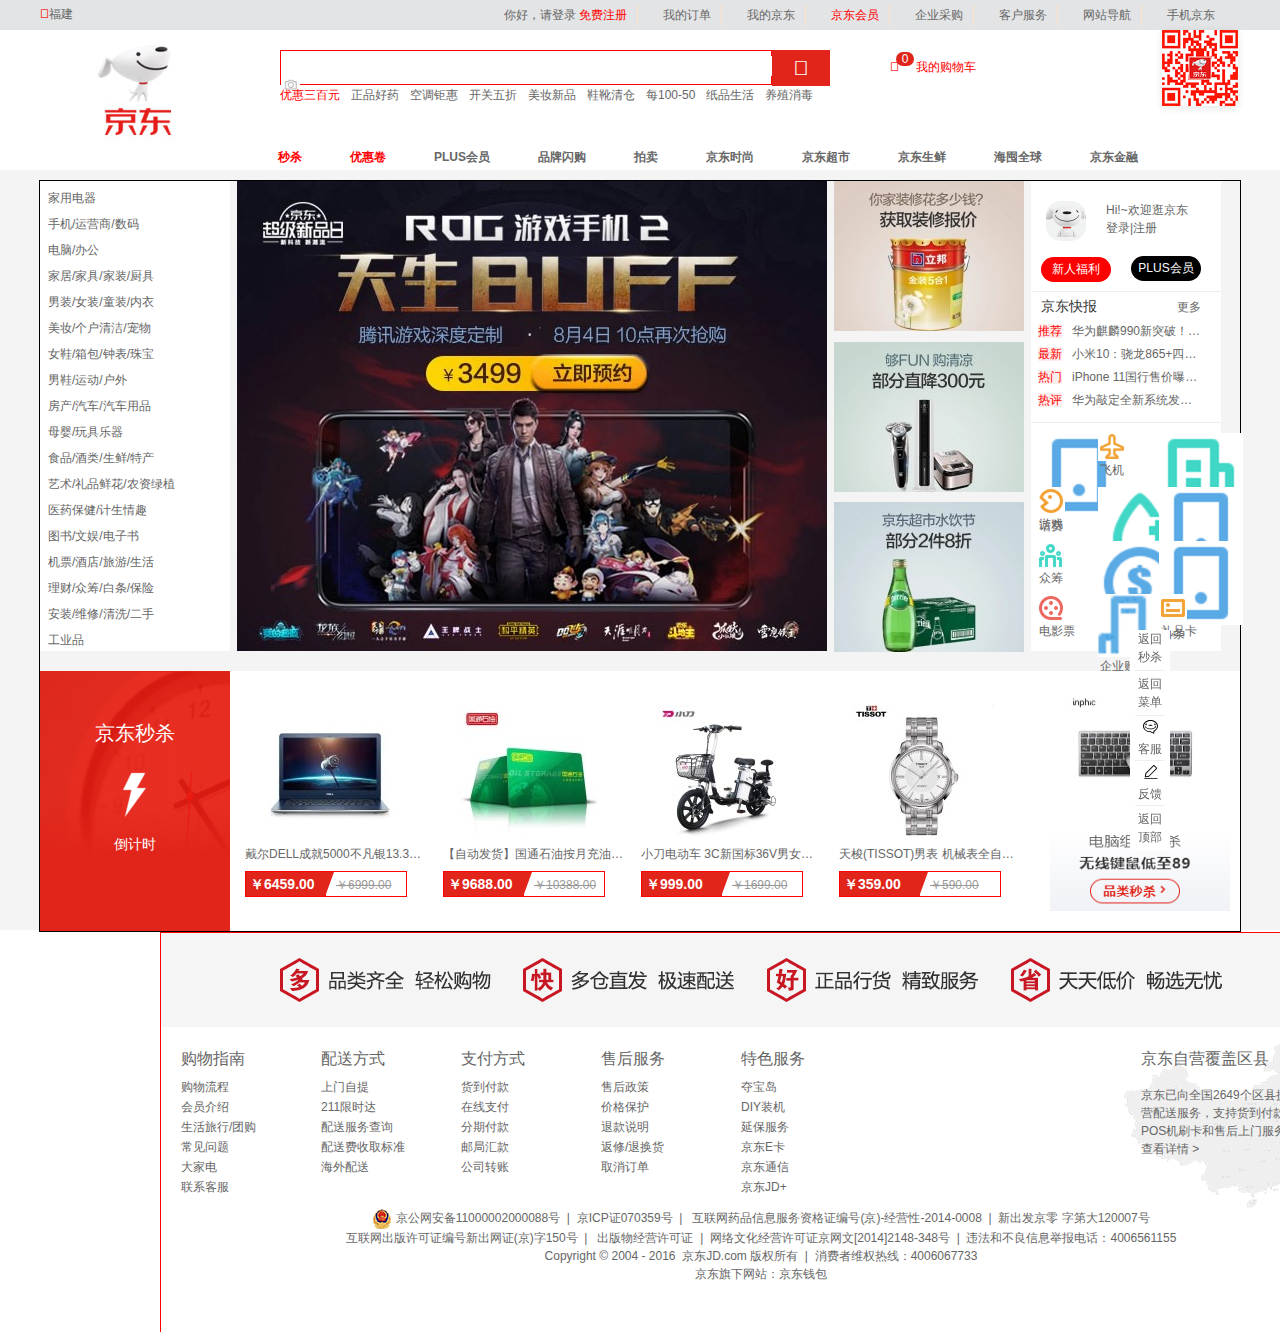
<file: src/main/resources/static/index.html>
<!DOCTYPE html>
<html lang="en">
<head>
    <meta charset="UTF-8">
    <title>京东商城</title>
    <script src="js/jquery-3.4.1.js"></script>
    <link rel="stylesheet" href="css/base.css">
    <link rel="stylesheet" href="css/head.css">
    <link rel="stylesheet" href="css/index.css">
    <script>
        $(function () {
            $(document).scroll(function () {
                var scroH = $(this).scrollTop();
                if(scroH>=300){
                    $("#float_top").fadeIn(500);
                }else{
                    $("#float_top").fadeOut(500);
                }
            });
            $(".body2_zhong_image img").hover(function () {
                $(this).css("opacity","0.8");
            },function () {
                $(this).css("opacity","1");
            });
        });
        // 轮播图
        // $(function () {
        //     var timer = null;
        //     var index = 0;
        //     $("#rightTurn").click(function () {
        //         next();
        //     });
        //     $("#leftTurn").click(function () {
        //         pre();
        //     });
        //     auto();
        //     $(".big").mouseover(function(){ //鼠标移入 定时器取消
        //         clearInterval(timer);
        //     });
        //     $(".big").mouseleave(function() { //鼠标离开 定时器开启
        //         auto();
        //     });
        //     //鼠标碰触圆点图标实现图片左右轮播
        //     $("#click li").mouseover(function(){
        //         index = $(this).index();
        //         $(".big img").animate({bottom:+index*470},0);
        //         iconHover(index);
        //     });
        //     // 自定义函数
        //     function auto() {
        //         timer = setInterval(function(){
        //             next();
        //             iconHover(index);
        //         },3000);//设置自动播放的定时器
        //     }
        //     function next(){
        //         index++;
        //         if(index>=$(".big img").length){
        //             index = 0;
        //             $(".big img").animate({bottom:0},0);
        //         }
        //         $(".big img").animate({bottom:+(index)*470},0);
        //         iconHover(index);
        //     }//下一张
        //     function pre(){
        //         index--;
        //         if(index<0){
        //             index = $(".big img").length-1;
        //             $(".big img").animate({bottom:+(index+1)*470},0);
        //         }
        //         $(".big img").animate({bottom:+(index)*470},0);
        //         iconHover(index);
        //     }//上一张
        //     //实现被选图片对应圆点图标索引更新
        //     function iconHover(index){
        //         $("#click li").eq(index).addClass("tabLi").siblings().removeClass("tabLi");
        //         //找到该元素，为其增加class属性，然后使用siblings找到该元素的同胞，去除class属性
        //     }
        // })
        $(function () {
            setTimeout(changeImg,1000);
        });
        var i=-1;
        var imgs = new Array("lunbo1.jpg","lunbo2.jpg","lunbo3.jpg","lunbo4.jpg","lunbo5.jpg");
        function changeImg() {
            i++;
            if(i==imgs.length){
                i=0;
            }
            $(".big img").attr("src","images/"+imgs[i]);
            setTimeout(changeImg,1000);
        }
    </script>
</head>
<body>
    <!--头部-->
    <div id="head">
        <div id="head_top1">
        <div id="head_top">
            <span><i class="iconfont red"></i>福建</span>
            <div id="head_top_right">
                <ul>
                    <li class="head_top_right"><a>手机京东</a></li>
                    <li class="head_top_right xian"><a>网站导航&nbsp;&nbsp;&nbsp;</a></li>
                    <li class="head_top_right xian"><a>客户服务&nbsp;&nbsp;&nbsp;</a></li>
                    <li class="head_top_right xian"><a>企业采购&nbsp;&nbsp;&nbsp;</a></li>
                    <li class="head_top_right xian"><a class="red_font">京东会员&nbsp;&nbsp;&nbsp;</a></li>
                    <li class="head_top_right xian"><a>我的京东&nbsp;&nbsp;&nbsp;</a></li>
                    <li class="head_top_right xian"><a>我的订单&nbsp;&nbsp;&nbsp;</a></li>
                    <li class="head_top_right xian"><a>你好，请登录</a> <a class="red_font">免费注册&nbsp;&nbsp;&nbsp;</a></li>
                </ul>
            </div>
        </div>
        </div>
        <div id="head_bottom">
            <div id="head_bottom_left"></div>
            <div id="head_bottom_right">
                <div id="search">
                    <div id="search1">
                        <div id="search1_1">
                            <input type="text" size="70px" id="key">
                            <img src="images/zhaoxiangji.png">
                        </div>
                        <a href="search.html"><button clstag="h|keycount|head|search_a" class="button" aria-label="搜索">
                            <i class="iconfont"></i>
                        </button></a>
                        <div id="search1_2">
                            <ul>
                                <li style="color: red">优惠三百元</li>
                                <li><a>正品好药</a></li>
                                <li><a>空调钜惠</a></li>
                                <li><a>开关五折</a></li>
                                <li><a>美妆新品</a></li>
                                <li><a>鞋靴清仓</a></li>
                                <li><a>每100-50</a></li>
                                <li><a>纸品生活</a></li>
                                <li><a>养殖消毒</a></li>
                            </ul>
                        </div>
                    </div>
                    <div id="search2">
                        <div id="search2_1">
                            <i class="iconfont red"></i>
                            <i class="ci-count">0</i>
                        </div>
                        <div id="search2_2">
                            我的购物车
                        </div>
                    </div>
                    <div id="search3"></div>
                </div>
                <div id="menu">
                    <ul>
                        <li style="color: red">秒杀</li>
                        <li style="color: red">优惠卷</li>
                        <li><a>PLUS会员</a></li>
                        <li><a>品牌闪购</a></li>
                        <li><a>拍卖</a></li>
                        <li><a>京东时尚</a></li>
                        <li><a>京东超市</a></li>
                        <li><a>京东生鲜</a></li>
                        <li><a>海囤全球</a></li>
                        <li><a>京东金融</a></li>
                    </ul>
                </div>
            </div>
        </div>
    </div>
    <!--主题-->
    <div id="body_kong">
        <div id="body_border">
            <div id="body1">
                <div class="body1">
                    <ul>
                        <li><a>家用电器</a></li>
                        <li><a>手机</a>/<a>运营商</a>/<a>数码</a></li>
                        <li><a>电脑</a>/<a>办公</a></li>
                        <li><a>家居</a>/<a>家具</a>/<a>家装</a>/<a>厨具</a></li>
                        <li><a>男装</a>/<a>女装</a>/<a>童装</a>/<a>内衣</a></li>
                        <li><a>美妆</a>/<a>个户清洁</a>/<a>宠物</a></li>
                        <li><a>女鞋</a>/<a>箱包</a>/<a>钟表</a>/<a>珠宝</a></li>
                        <li><a>男鞋</a>/<a>运动</a>/<a>户外</a></li>
                        <li><a>房产</a>/<a>汽车</a>/<a>汽车用品</a></li>
                        <li><a>母婴</a>/<a>玩具乐器</a></li>
                        <li><a>食品</a>/<a>酒类</a>/<a>生鲜</a>/<a>特产</a></li>
                        <li><a>艺术</a>/<a>礼品鲜花</a>/<a>农资绿植</a></li>
                        <li><a>医药保健</a>/<a>计生情趣</a></li>
                        <li><a>图书</a>/<a>文娱</a>/<a>电子书</a></li>
                        <li><a>机票</a>/<a>酒店</a>/<a>旅游</a>/<a>生活</a></li>
                        <li><a>理财</a>/<a>众筹</a>/<a>白条</a>/<a>保险</a></li>
                        <li><a>安装</a>/<a>维修</a>/<a>清洗</a>/<a>二手</a></li>
                        <li><a>工业品</a></li>
                    </ul>
                </div>
                <div class="body1 big">
                    <img src="images/lunbo1.jpg" width="590">
                    <!--<img src="images/lunbo2.jpg" width="590">-->
                    <!--<img src="images/lunbo3.jpg" width="590">-->
                    <!--<img src="images/lunbo4.jpg" width="590">-->
                    <!--<img src="images/lunbo5.jpg" width="590">-->
                </div>
                <!--<div id="click">-->
                    <!--<ul>-->
                        <!--<li class="tabLi"></li>-->
                        <!--<li></li>-->
                        <!--<li></li>-->
                        <!--<li></li>-->
                        <!--<li></li>-->
                    <!--</ul>-->
                <!--</div>-->
                <!--<div id="turn">-->
                    <!--<img src="images/left.png" id="leftTurn">-->
                    <!--<img src="images/right.png" id="rightTurn">-->
                <!--</div>-->
                <div class="body1 xiao">
                    <div class="body1_image">
                        <img src="images/xiaoimage1.jpg" >
                    </div>
                    <div class="body1_image">
                        <img src="images/xiaoimage2.jpg" >
                    </div>
                    <div class="body1_image">
                        <img src="images/xiaoimage3.jpg" >
                    </div>
                </div>
                <div class="body1">
                    <div id="body1_shang">
                        <div id="body1_shangimgae"></div>
                        <div style="margin-top: 20px;">
                            <p><a>Hi!~欢迎逛京东</a></p>
                            <p><a>登录</a>|<a>注册</a></p>
                        </div>
                        <a><div id="body1_shang1">新人福利</div></a>
                        <a><div id="body1_shang2">PLUS会员</div></a>
                    </div>
                    <div id="body1_zhong">
                        <div id="body1_zhong1">
                            <div id="body1_zhong1_kuaibao">京东快报</div>
                            <div id="body1_zhong1_more"><a>更多</a></div>
                        </div>
                        <div id="body1_zhong2">
                            <!--<ul>-->
                                <!--<li><a><span>推荐</span> 华为麒麟990新突破！全新芯片架构横空出世</a></li>-->
                                <!--<li><a><span>最新</span> 小米10：骁龙865+四摄+升降屏+100W快充，价香</a></li>-->
                                <!--<li><a><span>热门</span> iPhone 11国行售价曝光，XR2也相应而出</a></li>-->
                                <!--<li><a><span>热评</span> 华为敲定全新系统发布时间：8月9日见！</a></li>-->
                            <!--</ul>-->
                            <p><a><span>推荐</span> &nbsp;&nbsp;华为麒麟990新突破！全新芯片架构横空出世</a></p>
                            <p><a><span>最新</span> &nbsp;&nbsp;小米10：骁龙865+四摄+升降屏+100W快充，价香</a></p>
                            <p><a><span>热门</span> &nbsp;&nbsp;iPhone 11国行售价曝光，XR2也相应而出</a></p>
                            <p><a><span>热评</span> &nbsp;&nbsp;华为敲定全新系统发布时间：8月9日见！</a></p>
                        </div>
                    </div>
                    <div id="body1_xia">
                        <div class="body1_xia">
                            <div class="body1_xia_move1">
                                <img src="images/huafei.png">
                                <!--<div id="body1_xia_move1img"></div>-->
                            </div>
                            <div class="body1_xia_move2">话费</div>
                        </div>
                        <div class="body1_xia">
                            <div class="body1_xia_move1">
                                <img src="images/feiji.png">
                            </div>
                            <div class="body1_xia_move2">飞机</div>
                        </div>
                        <div class="body1_xia">
                            <div class="body1_xia_move1">
                                <img src="images/jiudian.png">
                            </div>
                            <div class="body1_xia_move2">酒店</div>
                        </div>
                        <div class="body1_xia">
                            <div class="body1_xia_move1">
                                <img src="images/youxi.png">
                            </div>
                            <div class="body1_xia_move2">游戏</div>
                        </div>
                        <div class="body1_xia">
                            <div class="body1_xia_move1">
                                <img src="images/jiayouka.png">
                            </div>
                            <div class="body1_xia_move2">加油卡</div>
                        </div>
                        <div class="body1_xia">
                            <div class="body1_xia_move1">
                                <img src="images/huafei.png">
                            </div>
                            <div class="body1_xia_move2">火车票</div>
                        </div>
                        <div class="body1_xia">
                            <div class="body1_xia_move1">
                                <img src="images/zhongchou.png">
                            </div>
                            <div class="body1_xia_move2">众筹</div>
                        </div>
                        <div class="body1_xia">
                            <div class="body1_xia_move1">
                                <img src="images/licai.png">
                            </div>
                            <div class="body1_xia_move2">理财</div>
                        </div>
                        <div class="body1_xia">
                            <div class="body1_xia_move1">
                                <img src="images/huafei.png">
                            </div>
                            <div class="body1_xia_move2">白条</div>
                        </div>
                        <div class="body1_xia">
                            <div class="body1_xia_move1">
                                <img src="images/dianyingpiao.png">
                            </div>
                            <div class="body1_xia_move2">电影票</div>
                        </div>
                        <div class="body1_xia">
                            <div class="body1_xia_move1">
                                <img src="images/qiyegou.png">
                            </div>
                            <div class="body1_xia_move2">企业购</div>
                        </div>
                        <div class="body1_xia">
                            <div class="body1_xia_move1">
                                <img src="images/lipinka.png">
                            </div>
                            <div class="body1_xia_move2">礼品卡</div>
                        </div>
                    </div>
                </div>
            </div>
            <div id="body2">
                <div id="body2_left">
                    <div id="body2_left_jingdongmiaosha">京东秒杀</div>
                    <div id="body2_left_daojishi">倒计时</div>
                </div>
                <div id="body2_zhong">
                    <a><div class="body2_zhong_image">
                        <img src="images/daier.jpg" >
                        <p>
                            戴尔DELL成就5000不凡银13.3英寸商务办公超轻薄便携笔记本电脑(i5-8250U 8G 256GSSD AMD R530 2G独显 IPS)
                            ¥4469.00¥5999.00
                        </p>
                        <div class="body2_zhong_money">
                            <div class="body2_zhong_moneynow"><p>￥6459.00</p></div>
                            <div class="body2_zhong_moneyold"><p><s>￥6999.00</s></p></div>
                        </div>
                    </div></a>
                    <div class="body2_zhong_image">
                        <a><div class="body2_zhong_image">
                            <img src="images/guotongshiyou.jpg" >
                            <p>
                                【自动发货】国通石油按月充油卡 不限油品全国石油可用 储油价值6000元(含赠油）
                                ¥5320.00¥6000.00
                            </p>
                            <div class="body2_zhong_money">
                                <div class="body2_zhong_moneynow"><p>￥9688.00</p></div>
                                <div class="body2_zhong_moneyold"><p><s>￥10388.00</s></p></div>
                            </div>
                        </div></a>
                    </div>
                    <div class="body2_zhong_image">
                        <a><div class="body2_zhong_image">
                            <img src="images/xiaodaodiaodongche.jpg" >
                            <p>
                                小刀电动车 3C新国标36V男女滑板车成人电瓶车老人代步车外卖小型电动单车两轮电动自行车 心语 油光亚黑
                                ¥1499.00¥1999.00
                            </p>
                            <div class="body2_zhong_money">
                                <div class="body2_zhong_moneynow"><p>￥999.00</p></div>
                                <div class="body2_zhong_moneyold"><p><s>￥1699.00</s></p></div>
                            </div>
                        </div></a>
                    </div>
                    <div class="body2_zhong_image">
                        <a><div class="body2_zhong_image">
                            <img src="images/nanbiao.jpg" >
                            <p>
                                天梭(TISSOT)男表 机械表全自动恒意系列时尚休闲商务腕表日历真皮带钢带瑞士机械手表男 【全球联保】 T065.430.11.031.00
                                ¥2699.00¥5800.00
                            </p>
                            <div class="body2_zhong_money">
                                <div class="body2_zhong_moneynow"><p>￥359.00</p></div>
                                <div class="body2_zhong_moneyold"><p><s>￥590.00</s></p></div>
                            </div>
                        </div></a>
                    </div>
                </div>
                <div id="body2_right">
                    <img src="images/miaoshadiannao.png">
                </div>
            </div>
        </div>
        <!--尾部-->
        <div id="footer">
            <iframe id="footerFrame" name="footerFrame" src="footer.html" width="1400" height="400" frameborder="0" scrolling="no" ></iframe>
        <!--顶部导航栏-->
        </div>
        <div id="float_top">
            <div id="float_top_logo"></div>
            <div id="search_top_left_float"><input type="text" id="keyword_float"><span></span><img src="images/kuo.png" height="33"></div>
            <div id="search_top_center_float" class="red"><i class="iconfont font16"></i><i class="ci-count">0</i>我的购物车
            </div>
        </div>
    </div>
    <!--返回-->
    <div id="back">
        <div class="back back_body2">
            <a href="#body2">返回秒杀</a>
        </div>
        <div class="back back_body1">
            <a href="#body1">返回菜单</a>
        </div>
        <div class="back kefu">
            <a href="#"><svg id="icon_timline" viewBox="0 0 16 16" width="15px" height="15px"><path d="M12.986 5.582a.505.505 0 0 0 .25-.063c.34-.188.364-.738.056-1.252-.235-.391-.59-.643-.905-.643a.511.511 0 0 0-.251.063c-.338.188-.363.738-.055 1.252.234.391.59.643.905.643m-9.975 0c.317 0 .674-.252.91-.643.31-.514.286-1.064-.056-1.253a.52.52 0 0 0-.252-.062c-.317 0-.674.252-.91.643-.31.514-.285 1.064.056 1.252.076.042.16.063.252.063m10.779.956a.372.372 0 0 0-.295-.024.387.387 0 0 0-.225.201c-.013.025-.315.609-1.062 1.191-.738.573-2.062 1.26-4.185 1.279h-.075c-2.076 0-3.384-.653-4.116-1.2-.779-.581-1.094-1.177-1.097-1.182a.395.395 0 0 0-.23-.199.371.371 0 0 0-.293.031.42.42 0 0 0-.161.549c.039.077.413.772 1.316 1.45.826.622 2.29 1.363 4.573 1.363l.089-.001c2.331-.019 3.81-.793 4.641-1.439.862-.672 1.225-1.345 1.292-1.475a.419.419 0 0 0-.172-.544m-5.848-.124c1.092 0 2.268-.218 2.268-.697S9.034 5.02 7.942 5.02c-1.071 0-2.152.216-2.152.697s1.081.697 2.152.697m4.086 4.647c-1.004.574-1.052 1.597-1.015 2.223a.098.098 0 0 1-.113.104c-.693-.096-1.161-.407-1.757-.943a1.343 1.343 0 0 0-.933-.351l-.21.003c-3.809 0-6.897-2.458-6.897-5.489 0-3.032 3.088-5.489 6.897-5.489 3.808 0 6.896 2.457 6.896 5.489 0 1.834-1.129 3.461-2.868 4.453M8 0C3.589 0 0 2.931 0 6.533c0 3.603 3.589 6.533 8 6.533l.224-.002c.102 0 .204.033.272.099 1.239 1.205 2.568 1.323 3.303 1.336a.3.3 0 0 0 .303-.342c-.087-.613-.318-1.813.477-2.263C14.722 10.684 16 8.677 16 6.533 16 2.931 12.411 0 8 0"></path></svg>
            客服</a>
        </div>
        <div class="back fankui">
            <a href="#"><svg id="icon_feedback" viewBox="0 0 16 16" width="15px" height="15px"><path d="M1.4,15l0-1l14,0v1H1.4z M2.5,13H2l0-0.5c0-0.1,0-0.2,0-0.3c0-0.3,0.1-0.8,0.2-1.3c0.1-0.7,0.4-1.7,0.4-2 C2.7,8.7,2.8,8.4,3,8.3l8-8c0.3-0.3,0.8-0.3,1.1,0l2.7,2.7c0.3,0.3,0.3,0.8,0,1.1l0,0l-8,8c-0.1,0.1-0.4,0.3-0.6,0.4 c-0.7,0.2-1.4,0.3-2.1,0.4c-0.5,0.1-1,0.2-1.3,0.2C2.7,13,2.6,13,2.5,13z M11.6,1.1L3.7,9c0,0.1-0.1,0.1-0.1,0.2 c-0.1,0.2-0.3,1.1-0.4,1.9c-0.1,0.3-0.1,0.6-0.1,0.9c0.3,0,0.6-0.1,0.9-0.1c0.7-0.1,1.3-0.2,2-0.4c0,0,0.1-0.1,0.2-0.1L14,3.5 L11.6,1.1z M14.1,3.3C14.1,3.3,14.1,3.3,14.1,3.3L14.1,3.3z M11.4,0.9C11.4,0.9,11.4,0.9,11.4,0.9L11.4,0.9z"></path></svg>
            反馈</a>
        </div>
        <div class="back back_head">
            <a href="#head">返回顶部</a>
        </div>
    </div>

</body>
</html>
</file>
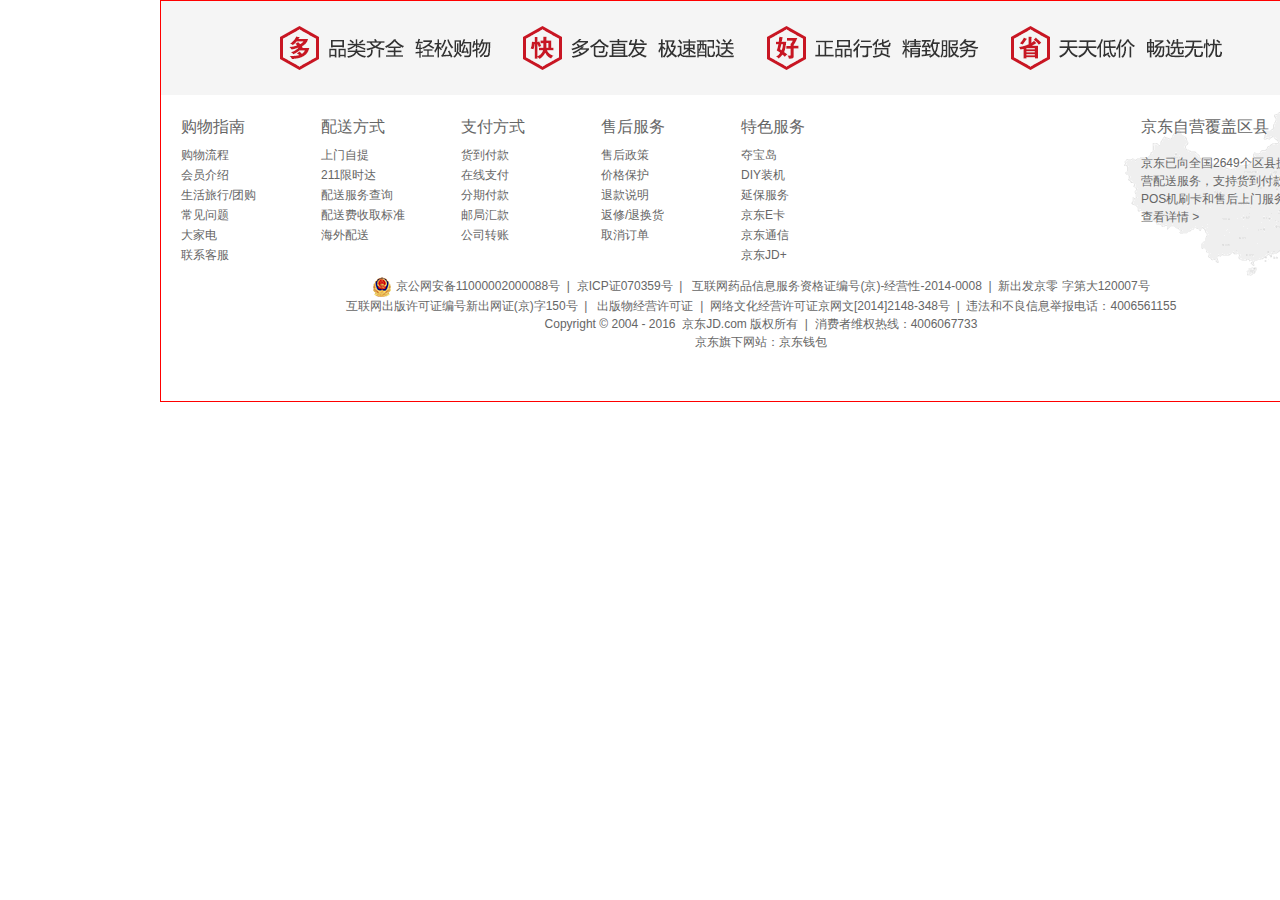
<file: src/main/resources/static/footer.html>
<!DOCTYPE html>
<html lang="en">
<head>
    <meta charset="UTF-8">
    <title>尾部</title>
    <link href="css/footer.css" rel="stylesheet">
    <link href="css/base.css" rel="stylesheet">
</head>
<body>
<div id="footer">
    <div id="service-2014">
        <div class="slogan">
            <img src="images/service_items_1.png">
            <img src="images/service_items_2.png">
            <img src="images/service_items_3.png">
            <img src="images/service_items_4.png">
        </div>
        <div class="w">
            <dl class="fore1">
                <dt>购物指南</dt>
                <dd>
                    <div><a>购物流程</a>
                    </div>
                    <div><a>会员介绍</a>
                    </div>
                    <div><a>生活旅行/团购</a>
                    </div>
                    <div><a>常见问题</a></div>
                    <div><a>大家电</a>
                    </div>
                    <div><a>联系客服</a></div>
                </dd>
            </dl>
            <dl class="fore2">
                <dt>配送方式</dt>
                <dd>
                    <div><a>上门自提</a>
                    </div>
                    <div><a>211限时达</a>
                    </div>
                    <div><a>配送服务查询</a>
                    </div>
                    <div><a>配送费收取标准</a>
                    </div>
                    <div><a>海外配送</a></div>
                </dd>
            </dl>
            <dl class="fore3">
                <dt>支付方式</dt>
                <dd>
                    <div><a>货到付款</a>
                    </div>
                    <div><a>在线支付</a>
                    </div>
                    <div><a>分期付款</a>
                    </div>
                    <div><a>邮局汇款</a>
                    </div>
                    <div><a>公司转账</a>
                    </div>
                </dd>
            </dl>
            <dl class="fore4">
                <dt>售后服务</dt>
                <dd>
                    <div><a>售后政策</a>
                    </div>
                    <div><a>价格保护</a>
                    </div>
                    <div><a>退款说明</a>
                    </div>
                    <div><a>返修/退换货</a>
                    </div>
                    <div><a>取消订单</a>
                    </div>
                </dd>
            </dl>
            <dl class="fore5">
                <dt>特色服务</dt>
                <dd>
                    <div><a >夺宝岛</a></div>
                    <div><a >DIY装机</a></div>
                    <div><a >延保服务</a></div>
                    <div><a >京东E卡</a></div>
                    <div><a >京东通信</a></div>
                    <div><a >京东JD+</a></div>
                </dd>
            </dl>
            <div id="coverage">
                <div class="dt">
                    京东自营覆盖区县
                </div>
                <div class="dd">
                    <p>京东已向全国2649个区县提供自营配送服务，支持货到付款、POS机刷卡和售后上门服务。</p>
                    <p class="ar"><a>查看详情&nbsp;&gt;</a>
                    </p>
                </div>
            </div>
            <span class="clr"></span>
        </div>
    </div>
    <div class="copyright">
        <a target="_blank" href=""><img src="images/ga.png"> 京公网安备11000002000088号</a>&nbsp;&nbsp;|&nbsp;&nbsp;京ICP证070359号&nbsp;&nbsp;|&nbsp;&nbsp;
        <a target="_blank" href="">互联网药品信息服务资格证编号(京)-经营性-2014-0008</a>&nbsp;&nbsp;|&nbsp;&nbsp;新出发京零&nbsp;字第大120007号<br>互联网出版许可证编号新出网证(京)字150号&nbsp;&nbsp;|&nbsp;&nbsp;
        <a href="" target="_blank">出版物经营许可证</a>&nbsp;&nbsp;|&nbsp;&nbsp;<a href="" target="_blank">网络文化经营许可证京网文[2014]2148-348号</a>&nbsp;&nbsp;|&nbsp;&nbsp;违法和不良信息举报电话：4006561155<br>Copyright&nbsp;©&nbsp;2004&nbsp;-&nbsp;2016&nbsp;&nbsp;京东JD.com&nbsp;版权所有&nbsp;&nbsp;|&nbsp;&nbsp;消费者维权热线：4006067733<br>京东旗下网站：<a href="" target="_blank">京东钱包</a>
    </div>
</div>
</body>
</html>
</file>
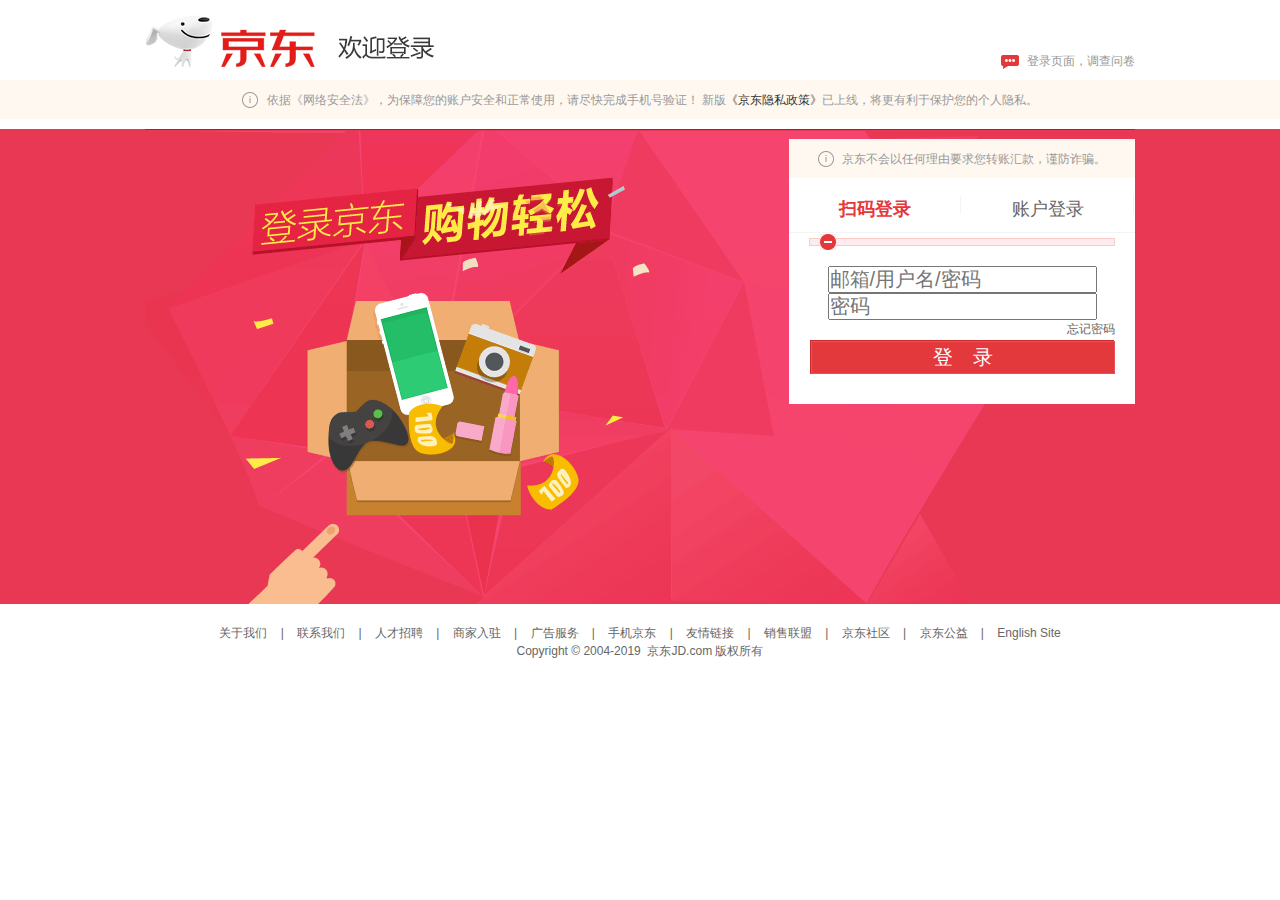
<file: src/main/resources/static/login.html>
<!DOCTYPE html>
<html lang="en">
<head>
    <meta charset="UTF-8">
    <title>京东-欢迎登录</title>
    <link rel="icon" type="text/css" href="images/favicon.ico">
    <link rel="stylesheet" href="css/login.css">
    <link rel="stylesheet" href="css/base.css">
    <script src="js/jquery-3.4.1.js"></script>

    <script>
        $(function () {
            $(".login-btn").click(function () {

                $.ajax({
                    url:"http://localhost:8080/login",
                    type:"post",
                    data:{'userName':$("input[type='text']").val(),"userPass":$("input[type='password']").val()},
                    datatype:"json",
                    success : function (data){
                        if (data==true) {
                            alert("点击成功")
                            window.location.href="index.html"
                        }
                        else{
                            window.location.href="login.html"
                        }
                    }



                })


            })

        })
    </script>


</head>
<body>
<div class="w">
    <div id="logo">
        <a href="https://www.jd.com/">
            <img src="images/longinlogin.png" alt="京东" >
        </a>
        <b id="welcome"></b>


    </div>
    <a href="//surveys.jd.com/index.php?r=survey/index/sid/568245/lang/zh-Hans" target="_blank" class="q-link">
        <b></b>
        登录页面，调查问卷
    </a>

</div>
<div id="content">
    <div class="tips-wrapper">
        <div class="tips-inner">
            <div class="cont-wrapper"><i class="icon-tips">

            </i>
                <p>依据《网络安全法》，为保障您的账户安全和正常使用，请尽快完成手机号验证！ 新版<a href="https://about.jd.com/privacy/" class="black" target="_blank">《京东隐私政策》</a>已上线，将更有利于保护您的个人隐私。</p></div>
        </div>
    </div>
    <div class="login-wrap">
        <div class="w">
            <div class="login-form">
                <div class="tips-wrapper">
                    <div class="tips-inner">
                        <div class="cont-wrapper">
                            <i class="icon-tips"></i>
                            <p>京东不会以任何理由要求您转账汇款，谨防诈骗。</p>
                        </div>
                    </div>
                </div>
                <div class="login-tab login-tab-l">
                    <a href="javascript:void(0)" clstag="pageclick|keycount|login_pc_201804112|9" class="checked" style="outline: rgb(109, 109, 109) none 0px;"> 扫码登录</a>
                </div>
                <div class="login-tab login-tab-r">
                    <a href="javascript:void(0)" clstag="pageclick|keycount|login_pc_201804112|10">账户登录</a>
                </div>
                <div class="login-box" >
                    <div class="mt tab-h">
                    </div>
                    <div class="msg-wrap">
                        <div class="msg-error hide"><b></b></div>
                    </div>
                    <div class="form">

                            <input id="login-name" type="text" placeholder="邮箱/用户名/密码">
                           <input  id="login-pass" type="password" placeholder="密码">
                        <div class="item item-fore4">
                            <div class="safe">
                                <span></span>
                                <span class="forget-pw-safe">
											<a href="//passport.jd.com/uc/links?tag=safe" class="" target="_blank" clstag="pageclick|keycount|login_pc_201804112|6" style="outline: rgb(109, 109, 109) none 0px;">忘记密码</a>
										</span>
                            </div>
                        </div>
                        <div class="item item-fore5">
                            <div class="login-btn">
                                <a href="javascript:;" class="btn-img btn-entry" id="loginsubmit" tabindex="6" clstag="pageclick|keycount|login_pc_201804112|12">
                                    登&nbsp;&nbsp;&nbsp;&nbsp;录</a>
                            </div>
                        </div>

                    </div>
                    

                </div>
            </div>


        </div>
        <div class="login-banner" style="background-color: #e93854">
            <div class="w">
                <div id="banner-bg" clstag="pageclick|keycount|20150112ABD|46" class="i-inner" style="background: url(images/longin-BIG.png) 0px 0px no-repeat;background-color: #e93854">

                </div>
            </div>
        </div>

    </div>

</div>
<div class="w"></div>
<div class="w">
    <div id="footer-2013">
        <div class="links">
            <a rel="nofollow" target="_blank" href="//www.jd.com/intro/about.aspx">
                关于我们
            </a>
            |
            <a rel="nofollow" target="_blank" href="//www.jd.com/contact/">
                联系我们
            </a>
            |
            <a rel="nofollow" target="_blank" href="//zhaopin.jd.com/">
                人才招聘
            </a>
            |
            <a rel="nofollow" target="_blank" href="//www.jd.com/contact/joinin.aspx">
                商家入驻
            </a>
            |
            <a rel="nofollow" target="_blank" href="//www.jd.com/intro/service.aspx">
                广告服务
            </a>
            |
            <a rel="nofollow" target="_blank" href="//app.jd.com/">
                手机京东
            </a>
            |
            <a target="_blank" href="//club.jd.com/links.aspx">
                友情链接
            </a>
            |
            <a target="_blank" href="//media.jd.com/">
                销售联盟
            </a>
            |
            <a href="//club.jd.com/" target="_blank">
                京东社区
            </a>
            |
            <a href="//gongyi.jd.com" target="_blank">
                京东公益
            </a>
            |
            <a target="_blank" href="//en.jd.com/" clstag="pageclick|keycount|20150112ABD|9">English Site</a>
        </div>
        <div class="copyright">
            Copyright&nbsp;©&nbsp;2004-2019&nbsp;&nbsp;京东JD.com&nbsp;版权所有
        </div>
    </div>
</div>

</body>
</html>
</file>
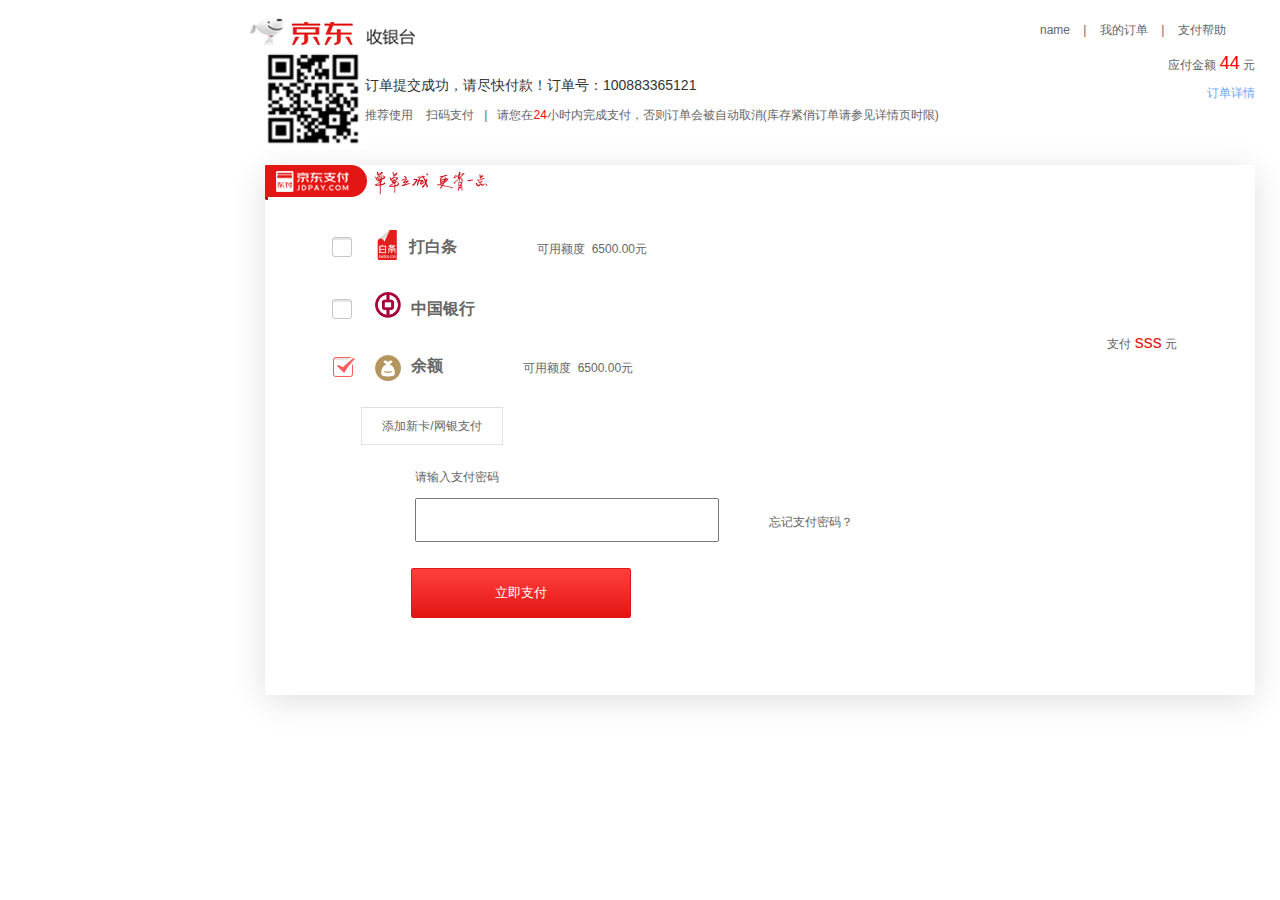
<file: src/main/resources/static/zhifu.html>
<!DOCTYPE html>
<html lang="en">
<head>
    <meta charset="UTF-8">
    <title>Title</title>
    <link href="css/zhifu.css" rel="stylesheet">
    <link href="css/jichu.css" rel="stylesheet">
</head>
<script src="js/vue.js"></script>
<script src="js/jquery-3.3.1.js"></script>
<script>
    $(function () {
        $.ajax({
            url: "localhost:8080/get",
            data: {},
            dataType: "json",
            type: "post",
            contentType: "application/json;charset-UTF-8",
            success: function (data) {
                var all = 0;
                for (var i = 0; i < data.length; i++) {
                    all += data[i].goodsbuyNumber * data[i].goodsbuyPrice;
                }
                $("#money").text(all);
                $("#bigmoney").text(all);
            }
        })
    })
    $(function () {
        $.ajax({
            url:"localhost:8080/setsj",
        })

    })
</script>
<body>
<div id="shortcut">
    <div id="w">
        <div id="w_left">
            <img src="images/logo.png" height="28" width="170"/>
        </div>
        <div id="w_right">
            <ul>
                <li><a>name&nbsp&nbsp&nbsp&nbsp|&nbsp&nbsp&nbsp&nbsp</a></li>
                <li><a>我的订单&nbsp&nbsp&nbsp&nbsp|&nbsp&nbsp&nbsp&nbsp</a></li>
                <li><a>支付帮助</a></li>
            </ul>
        </div>
    </div>
</div>
<div id="middle">
    <div id="middle_top">
        <div id="middle_top_left">
            <img src="images/二维码.png" height="100" width="100" style="position:relative; float:left;"/>
            <div id="dindanhao">
                <ul>
                    <li style="font-size: 14px;font-weight: 400;color: #333">
                        订单提交成功，请尽快付款！订单号：100883365121
                    </li>
                    <li>推荐使用&nbsp&nbsp&nbsp&nbsp扫码支付 &nbsp&nbsp| &nbsp&nbsp请您在<span style="color: red;">24</span>小时内完成支付，否则订单会被自动取消(库存紧俏订单请参见详情页时限)
                    </li>
                </ul>
            </div>
        </div>
        <div id="middle_top_right">
            <div id="mtr_money">
                <span>应付金额</span>
                <span style="color: red; font-size:18px;" id="bigmoney">44</span>
                <span>元</span>
            </div>
            <div id="xiangqing">
                <a style="color: #67A4ff;">订单详情</a>
            </div>
        </div>
    </div>
    <div id="middle_middle">
        <div id="middle_middle1">
            <img src="images/pc_icon_title-jdpay.png" height="35" width="102"
                 style="position: relative; left: -750px;"/>
        </div>
        <div id="middle_middle2">
            <div class="check"></div>
            <div id="dabaitiao"></div>
            <div id="middle_middle2_miaoshu" style="font-size:16px;font-family:We"><a>打白条</a></div>
            <div id="middle_middle2_miaoshu2"><a>可用额度&nbsp&nbsp6500.00元</a></div>
        </div>
        <div id="middle_middle3">
            <div class="check"></div>
            <div id="chinabank"></div>
            <div id="middle_middle3_miaoshu" style="font-size:16px;font-family:We"><a>中国银行</a></div>
        </div>
        <div id="middle_middle4">
            <div class="select"></div>
            <div id="jinku"></div>
            <div id="middle_middle4_miaoshu" style="font-size:16px;font-family:We"><a>余额</a></div>
            <div id="middle_middle4_miaoshu2">可用额度&nbsp&nbsp<a>6500.00</a>元</div>
            <div class="pay">支付&nbsp<span style="color:#E31614;font-size:18px;" id="money">sss</span>&nbsp元</div>
        </div>
        <div id="middle_middle5">
            <div id="addcard"><a>添加新卡/网银支付</a></div>
        </div>
        <div id="middle_middle6">
            <div id="please">
                <li>请输入支付密码</li>
            </div>
            <input id="paypw" type="password">
            <li style="position: relative;left: 200px;top: 25px">忘记支付密码？</li>
            <button id="buttonpay">立即支付</button>
        </div>
    </div>
    <div id="middle_foot"></div>
</div>
<div id="foot"></div>
</body>
</html>
</file>
<file: src/main/resources/static/css/base.css>
/*全局样式控制*/
* {
    margin: 0;
    padding: 0;
}

i, em {
    font-style: normal;
}

li {
    list-style: none;
    float: left
}

img {
    border: 0;
    vertical-align: middle;
}

button {
    cursor: pointer;
}
a {
    color: #666;
    text-decoration: none;
}

a:hover {
    /* color: #C81623; */
    color: #c81623;
}

input, button {
    font-family: 'Microsoft YaHei', 'Heiti SC', tahoma, arial, 'Hiragino Sans GB', '\5B8B\4F53', sans-serif;
}

body {
    -webkit-font-smoothing: antialiased;
    background-color: #fff;
    font: 12px/1.5 'Microsoft YaHei', 'Heiti SC', tahoma, arial, 'Hiragino Sans GB', '\5B8B\4F53', sans-serif;
    color: #666;
}

/*引入矢量字体和配置样式*/
@font-face {
    font-family: 'iconfont';
    src: url(//misc.360buyimg.com/mtd/pc/index_2019/1.0.0/fonts/ba43574760fe93a35fca3c6f9b9e73f4.eot);
    src: url(//misc.360buyimg.com/mtd/pc/index_2019/1.0.0/fonts/ba43574760fe93a35fca3c6f9b9e73f4.eot?#iefix) format("embedded-opentype"), url(//misc.360buyimg.com/mtd/pc/index_2019/1.0.0/fonts/a84f5777e97992c6fb6d423c003f187b.woff) format("woff"), url(//misc.360buyimg.com/mtd/pc/index_2019/1.0.0/fonts/43f6b5fd284d120fd59582a14e3e0844.ttf) format("truetype"), url(//misc.360buyimg.com/mtd/pc/index_2019/1.0.0/fonts/7e3a7b715cf938242acf0fe64a0e1817.svg#iconfont) format("svg");
}

.iconfont {
    font-family: 'iconfont', sans-serif;
    font-style: normal;
    -webkit-text-stroke-width: 0.2px;
    -moz-osx-font-smoothing: grayscale;
}
.red{
    color: red;
}
</file>
<file: src/main/resources/static/css/head.css>
/*头部*/
#head{
    height: 170px;
}
#head_top1{
    background-color: #e3e4e5;
    height: 30px;
}
#head_top{
    width: 1200px;
    height: 30px;
    margin: auto;
}
#head_top span{
    float: left;
    line-height: 28px;
}
#head_top_right{
    line-height: 30px;
}
#head_top_right li{
    float: right;
    list-style: none;
    margin-right: 25px;
    margin-top: 5px;
    cursor: pointer;
}
.head_top_right{
    line-height: 20px;
}
.xian{
    border-right: 1px solid bisque;
    height: 20px;
}
.red_font{
    color: red;
}
#head_bottom{
    width: 1200px;
    height: 138px;
    margin: auto;
}
#head_bottom_left{
    width: 190px;
    height: 120px;
    float: left;
    cursor: pointer;
    background-image: url("../images/jingdong.png");
}
#head_bottom_left:hover{
    background-image: url("../images/jingdong1.gif");
}
#search{
    width: 1008px;
    height: 80px;
    float: left;
}
#search1{
    width: 550px;
    height: 60px;
    float: left;
    margin-top: 20px;
    margin-left: 50px;
}
#search1_1{
    border: 1px solid red;
    width: 490px;
    height: 33px;
    float: left;
}
#search1_2 li{
    margin-right: 11px;
    cursor: pointer;
}
#key{
    line-height: 20px;
    margin-top: 5px;
    border:none;
}
#search1 button{
    border-radius: 0;
    right: 0;
    width: 58px;
    height: 36px;
    line-height: 32px;
    border: none;
    background-color: #e1251b;
    font-size: 20px;
    font-weight: 700;
    color: #fff;
    transition: background ease 0.2s;

}
#search2{
    width: 120px;
    height: 36px;
    float: left;

}
#search2{
    margin-top: 20px;
    margin-left: 50px;
}
#search2_1{
    width: 16px;
    height: 17px;
    margin-top: 8px;
    margin-left: 10px;
    float: left;
}
#search2_1 .ci-count{
    position: relative;
    top: -26px;
    left: 6px;
    right: auto;
    display: inline-block;
    padding: 1px 3px;
    font-size: 12px;
    line-height: 12px;
    color: #fff;
    background-color: #e1251b;
    border-radius: 7px;
    min-width: 12px;
    text-align: center;
}
#search2_2{
    width: 60px;
    height: 16px;
    margin-top: 8px;
    margin-left: 10px;
    float: left;
    color: red;
}
#search3{
    width: 76px;
    height: 76px;
    float: right;
    background-image: url("../images/jingdongerweima.png");
    background-size: 76px 76px;
    box-shadow: 0 2px 8px rgba(0, 0, 0, 0.1);
}

#menu{
    width: 1008px;
    height: 56px;
    float: left;
}
#menu li{
    margin-left: 48px;
    margin-top: 38px;
    cursor: pointer;
    font-weight: bold;
}
</file>
<file: src/main/resources/static/css/index.css>
/*主体*/
#body_kong{
    height: 750px;
    background-color: #f4f4f4;
    padding-top: 10px;
}
#body_border{
    border: 1px solid black;
    width: 1200px;
    height: 750px;
    margin: auto;
}
#body1{
    width: 1200px;
    height: 470px;
}
.body1{
    width: 190px;
    height: 470px;
    float: left;
    margin-right: 7px;
    background-color: white;
}
.big{
    width: 590px;
    overflow: hidden;
}
.big img{
    position: relative;
}
#click{
    height: 20px;
    width: 100px;
    position: absolute;
    left: 500px;
    top: 620px;
}
#click .tabLi{
    background-color: white;
}
#click ul{
    margin: 0;
    padding: 0;
    list-style: none;
}
#click li{
    height: 14px;
    width: 14px;
    float: left;
    margin: 2px;
    border-radius: 7px;
    background-color:#7d7d7d;
    cursor: pointer;
}
#turn{
    position: absolute;
    top: 400px;
    left: 0;
    /*display: none;*/
}
#leftTurn{
    margin-left: 360px;
    cursor: pointer;
}
#rightTurn{
    margin-left: 520px;
    cursor: pointer;
}
.xiao{
    background-color: #f4f4f4;
}
.body1 li{
    clear: both;
    margin-top: 8px;
    margin-left: 8px;
}
.body1 a{
    cursor: pointer;
}
.body1 a:hover{
    color: red;
}
.body1_image{
    float: left;
    width: 100%;
    height: 31%;
    margin-bottom: 15px;
}

#body1_shang{
    width: 190px;
    height: 90px;
    border-bottom: 1px solid #eee;
}
#body1_shangimgae{
    border-radius: 15px;
    width: 40px;
    height: 40px;
    background-image: url("../images/dengluzhuce.png");
    background-position: -2px -4px;
    margin-left: 15px;
    float: left;
    margin-right: 20px;
}
#body1_shang1{
    width: 70px;
    height: 25px;
    background-color: red;
    margin-top: 20px;
    margin-left: 10px;
    border-radius: 15px;
    text-align: center;
    line-height: 25px;
    color: #fff;
}
#body1_shang1:hover{
    background-color: #c81623;
}
#body1_shang2{
    width: 70px;
    height: 25px;
    background-color: black;
    margin-top: -26px;
    margin-left: 100px;
    border-radius: 15px;
    text-align: center;
    line-height: 25px;
    color: #fff;
}
#body1_shang2:hover{
    background-color: #c81623;
}
#body1_shang1 span{
    text-align: center;
    align-content: center;
}

#body1_zhong{
    width: 190px;
    height: 130px;
    border-bottom: 1px solid #eee;
}
#body1_zhong1{
    width: 190px;
    height: 30px;
}
#body1_zhong1_kuaibao{
    font-size: 14px;
    color: #333;
    margin-left: 10px;
    margin-top: 4px;
    float: left;
}
#body1_zhong1_more{
    float: right;
    margin-right: 20px;
    margin-top: 6px;
}
#body1_zhong2{
    width: 170px;
    height: 100px;
}

#body1_zhong2 span{
    color: red;
    background-color: #fdeeed;
}
#body1_zhong2 p{
    white-space: nowrap;
    text-overflow: ellipsis;
    overflow: hidden;
    margin-bottom: 5px;
    margin-left: 7px;
}

#body1_xia{
    width: 190px;
    height: 224px;
}
.body1_xia{
    width: 32%;
    height: 24%;
    float: left;
    cursor: pointer;
}
.body1_xia_move1{
    margin-top: 10px;
    margin-left: 6px;
}

.body1_xia_move2{
    margin-left: 8px;
}

.body1_xia:hover{
    color: red;
}
#body2{
    width: 1200px;
    height: 260px;
    background: white;
    margin-top: 20px;
}
#body2_left{
    width: 190px;
    height: 100%;
    float: left;
    background-image: url("../images/jingdongmiaosha.png");
}
#body2_left_jingdongmiaosha{
    width: 190px;
    height: 45px;
    font-size: 20px;
    color: white;
    text-align: center;
    margin-top: 47px;
}
#body2_left_daojishi{
    width: 190px;
    height: 45px;
    font-size: 14px;
    color: white;
    text-align: center;
    margin-top: 71px;
}
#body2_zhong{
    width: 800px;
    height: 100%;
    float: left;
}
.body2_zhong_image{
    width: 198px;
    height: 100%;
    float: left;
    cursor: pointer;
}
.body2_zhong_image img{
    margin-top: 34px;
    margin-left: 30px;
}
.body2_zhong_image p{
    margin-left: 15px;
    overflow:hidden;
    text-overflow:ellipsis;
    white-space:nowrap;

}
.body2_zhong_money{
    border: 1px solid red;
    width: 160px;
    height: 24px;
    margin-left: 15px;
    margin-top: 8px;
    position: relative;
}
.body2_zhong_moneynow{
    width: 80px;
    height: 10%;
    background-color: #e1251b;
    border-width: 22px 8px 0 0;
    border-style: solid;
    border-color: transparent white transparent transparent;
    position: absolute;
}
.body2_zhong_moneynow p{
    margin-top: -20px;
    margin-left: 4px;
    font-size: 14px;
    font-weight: bold;
    color: white;
}
.body2_zhong_moneyold p{
    margin-top: 4px;
    margin-left: 90px;
    font-size: 12px;
    color: #999;
}

#body2_right{
    width: 200px;
    height: 100%;
    float: left;
}
#body2_right img{
    margin-left: 20px;
}
/*返回*/
#back{
    height: 220px;
    width: 40px;
    position: fixed;
    right: 110px;
    bottom: 50px;
    background-color: white;
}
.back{
    height: 40px;
    width: 30px;
    position: fixed;
    text-align: center;
    margin-left:5px;
}
.back_body2{
    border-bottom: 1px solid #eeeeee;
}
.back_body1{
    margin-top: 45px;
    border-bottom: 1px solid #eeeeee;
}
.kefu{
    margin-top: 90px;
    border-bottom: 1px solid #eeeeee;
}
.fankui{
    margin-top: 135px;
    border-bottom: 1px solid #eeeeee;
}
.back_head{
    margin-top: 180px;
}
/*logo*/
#float_top_logo{
    width: 125px;
    height: 40px;
    background-image: url("../images/sprite.png");
    background-position: 0px -120px;
    float: left;
}
/*搜索栏*/
#float_top{
    height: 52px;
    width: 1500px;
    border-bottom: 2px solid #c81623;
    background-color: #ffffff;
    padding-left: 150px;
    position: fixed;
    top: 0;
    left: 0;
    display: none;
}
#search_top_left_float {
    width: 530px;
    height: 35px;
    margin-top: 10px;
    margin-left: 125px;
    float: left;
}

#keyword_float {
    padding: 2px 44px 2px 17px;
    width: 400px;
    height: 25px;
    border: 2px solid #e1251b;
    line-height: 25px;
    font-size: 14px;
    float: left;
}

#search_top_left_float img {
    float: left;
}

/*购物车*/
#search_top_center_float {
    width: 140px;
    height: 33px;
    background-color: #fff;
    text-align: center;
    line-height: 33px;
    float: left;
    margin-top: 10px;
    border: 1px solid #eeeeee;
    margin-left: 50px;
}

#search_top_center_float .ci-count {
    position: relative;
    top: -8px;
    left: -6px;
    right: auto;
    display: inline-block;
    padding: 1px 3px;
    font-size: 12px;
    line-height: 12px;
    color: #fff;
    background-color: #e1251b;
    border-radius: 7px;
    min-width: 12px;
    text-align: center;
}
</file>
<file: src/main/resources/static/css/footer.css>
/*底部*/

#footer {
    border: 1px solid red;
    height: 400px;
    width: 1200px;
    background-color: #ffffff;
    margin-left: 160px;
}

#service-2014 {
    margin-bottom: 20px;
}

#service-2014 dl {
    float: left;
    width: 120px;
    padding-left: 20px;
}

#service-2014 dl.fore5 {
    width: 100px
}

#service-2014 dt {
    padding: 6px 0;
    font: 400 16px/24px "microsoft yahei"
}

#service-2014 dd {
    line-height: 20px
}

#service-2014 .slogan {
    height: 54px;
    padding: 20px 0;
    margin-bottom: 14px;
    background: #F5F5F5;
    text-align: center
}

#service-2014 .slogan img {
    margin-right: 20px;
    text-align: center;
}

#service-2014 .item {
    display: inline-block;
    left: 50%;
    top: 20px;
    width: 240px;
    height: 54px;
    text-align: center;
    vertical-align: middle;
    font: 400 18px/50px "microsoft yahei"
}

#coverage {
    float: right;
    width: 300px;
    height: 168px;
    background: url("../images/dt.png") no-repeat 60px -131px;
}

#coverage .dt {
    padding: 6px 40px 15px 80px;
    font: 400 16px/24px "microsoft yahei"
}

#coverage .dd {
    padding: 0 40px 15px 80px
}

.copyright {
    clear: both;
    text-align: center;
}
</file>
<file: src/main/resources/static/css/login.css>
.w{
    width: 990px;
    margin: 0 auto;
}
#logo{
    position: relative;
    width: 300px;
    margin: 10px 0;
    height: 60px;
    float: left;

}
#logo img{
    width: 170px;
    height: 60px;
}
#login b{
    display: block;
    width: 110px;
    height: 40px;
    position: absolute;
    right: 0;
    bottom: 0;
    background-color: #e1251b;
    background-image: url(../images/l-icon.png) ;
}
#welcome{
    display: block;
    width: 110px;
    height: 40px;
    position: absolute;
    right: 0;
    bottom: 0;
    background-color: #e1251b;
    background-image: url(../images/l-icon.png) ;

}

.q-link {
    position: relative;
    color: #999;
    float: right;
    top: 52px;
}
.q-link b {
    display: inline-block;
    width: 18px;
    height: 14px;
    margin: 0 5px;
    background: url(../images/q-icon.png) no-repeat;
    overflow: hidden;
    vertical-align: middle;
}
a{
    color: #666;
    text-decoration: none;
}
#content{
    clear: both;

}
#content .tips-wrapper {
    background: #fff8f0;
    width: 100%;
    padding-top: 10px;
    padding-bottom: 10px;
    text-align: center;
}

content .tips-wrapper .cont-wrapper {
    display: inline-block;
    width: 90%;
}
#content .tips-wrapper .icon-tips {
    background: url(../images/icon-tips.png);
    display: inline-block;
    width: 16px;
    height: 16px;
    vertical-align: middle;
    margin-right: 5px;
}
#content .tips-wrapper .tips-inner p {
    vertical-align: middle;
    color: #999;
    font-size: 12px;
    display: inline-block;
}
#content .tips-wrapper .tips-inner .black {
    color: #333;
}
.login-wrap {
    position: relative;
    height: 475px;
    margin: 10px 0 20px;
    z-index: 5;
}
.login-wrap .login-form {
    float: right;
    top: 10px;
}


.login-form {
    position: relative;
    z-index: 4;
    background: #fff;
    overflow: visible;
    width: 346px;
}
.login-form .login-tab-l, .login-form .login-tab-r {
    width: 173px;
}

.login-form .login-tab {
    height: 54px;
    font-size: 18px;
    font-family: "microsoft yahei";
    text-align: center;
    border-bottom: 1px solid #f4f4f4;
    position: absolute;
    background: #fff;
    display: block;
    float: left;
}
.login-form .login-tab a.checked, .login-form .login-tab a:hover {
    font-weight: 700;
    color: #e4393c;
}

.login-form .login-tab a {
    width: 99%;
    height: 18px;
    position: absolute;
    left: 0;
    top: 18px;
    border-right: 1px solid #f4f4f4;
    text-decoration: none;
}
.login-form .login-tab-r {
    right: 0;
}
.login-form .login-box {
    width: 306px;
    padding: 20px;
    /*visibility: hidden;*/
}
.login-form .login-box .tab-h {
    height: 35px;
}
.login-form .msg-wrap {
    min-height: 23px;
    margin-top: 5px;
    margin-bottom: 5px;
    height: auto!important;
}
.login-form .msg-error {
    position: relative;
    background: #ffebeb;
    color: #e4393c;
    border: 1px solid #faccc6;
    padding: 3px 10px 3px 40px;
    line-height: 15px;
    height: auto;
}
.login-form .msg-error b {
    position: absolute;
    top: 50%;
    left: 10px;
    display: block;
    margin-top: -8px;
    width: 16px;
    height: 16px;
    overflow: hidden;
    background: url(../images/pwd-icons-new.png) -104px -49px no-repeat;
}
.form{
    text-align: center;
}
#login-name{
    font-size: 20px;
    margin: 0  auto;
}
#login-pass{
    font-size: 20px;
    margin: 0  auto;
}
.form .item {
    position: relative;
    margin-bottom: 20px;
    z-index: 1;
}
.login-form .login-box .safe .forget-pw-safe {
    position: absolute;
    right: 0;
    top: 0;
    margin: 0;
}
.login-form .login-box .safe {
    position: relative;
    color: #666;
}
.form .item-fore5 {
    margin-bottom: 10px;
}
.login-form .login-box .login-btn {
    border: 1px solid #cb2a2d;
    margin: 0 auto;
    height: 32px;
    width: 99%;
    position: relative;
    text-align: center;
}
.login-form .login-box .login-btn .btn-img {
    border: 1px solid #e85356;
    display: block;
    width: 302px;
    background: #e4393c;
    height: 31px;
    line-height: 31px;
    color: #fff;
    font-size: 20px;
    font-family: 'Microsoft YaHei';
}
.login-wrap .login-banner {
    position: absolute;
    left: 0;
    top: 0;
    width: 100%;
    height: 475px;
    background: #e93854;
}
.i-inner {
    position: relative;
    z-index: 3;
    height: 475px;
}
#footer-2013 {
    padding-bottom: 30px;
    text-align: center;
}
#footer-2013 .links a, #footer-2013 .links span {
    margin: 0 10px;
}
</file>
<file: src/main/resources/static/css/zhifu.css>
#shortcut {
    height: 50px;
    width: 1519px;
}

#middle {
    width: 1520px;
    height: 799px;

}

#w {
    float: left;
    position: relative;
    width: 990px;
    height: 50px;
    left: 250px;
    line-height: 60px;
}

#w_left {
    float: left;
    width: 400px;
    height: 50px;
}

#w_right {
    float: right;
    position: relative;
    left: 200px;
    height: 50px;
    width: 400px;
}

#middle_top {
    height: 110px;
    width: 990px;
    margin: 0 auto;
}

#dindanhao {
    float: left;
    position: relative;
    width: 650px;
    height: 110px;
    text-align: left;
    line-height: 30px;
    padding-top: 20px;
}

#middle_top_right {
    float: right;
    width: 200px;
    height: 88px;
}

#mtr_money {
    float: right;
    text-align: right;
    width: 150px;
    height: 20px;
}

#xiangqing {
    padding-top: 15px;
    float: right;
    text-align: right;
    width: 150px;
    height: 20px;
    font: 12px "宋体";
}

#middle_middle {
    height: 530px;
    width: 990px;
    margin: 0 auto;
    box-shadow: 0 6px 32px rgba(0, 0, 0, .13);
}

#middle_middle1 {
    margin-top: 5px;
    background-image: url("../images/594cd58aNdb3ee205.png");
    background-repeat: no-repeat;
    background-position: 110px;
    width: 930px;
    height: 35px;
}

#middle_middle2 {
    margin-top: 30px;
    width: 930px;
    height: 52px;
}

.check {
    width: 30px;
    height: 30px;
    background-image: url("../images/pc_icon_elements.png");
    background-repeat: no-repeat;
    position: relative;
    left: 65px;
    top: 5px;
}
#dabaitiao{
    float: left;
    position: relative;
    width:24px;
    background-image: url("../images/BAITIAO_2.0.png");
    background-size: 24px 30px;
    height: 30px;
    left: 110px;
    top: -30px;
}
#middle_middle2_miaoshu{
    float: left;
    position: relative;
    left:120px;
    top: -25px;
    font-family: "Microsoft Yahei";
    font-size: 16px;
    font-weight: bold;
}
#middle_middle2_miaoshu2{
    float: left;
    position: relative;
    left: 200px;
    top: -20px;
}
#middle_middle3 {
    margin-top: 10px;
    width: 930px;
    height: 52px;
}
#chinabank{
    float: left;
    position: relative;
    width:26px;
    background-image: url("../images/BOC.png");
    background-size: 26px 26px;
    background-repeat: no-repeat;
    height: 30px;
    left: 110px;
    top: -30px;
}
#middle_middle3_miaoshu{
    float: left;
    position: relative;
    left:120px;
    top: -25px;
    font-family: "Microsoft Yahei";
    font-size: 16px;
    font-weight: bold;
}
#middle_middle3_miaoshu2{
    float: left;
    position: relative;
    left: 200px;
    top: -20px;
}
#middle_middle4 {
    margin-top: 5px;
    width: 930px;
    height: 53px;
}
#jinku{
    float: left;
    position: relative;
    width:26px;
    background-image: url("../images/XJKCONSUME.png");
    background-size: 26px 26px;
    background-repeat: no-repeat;
    height: 30px;
    left: 110px;
    top: -24px;
}
#middle_middle4_miaoshu{
    float: left;
    position: relative;
    left:120px;
    top: -25px;
    font-family: "Microsoft Yahei";
    font-size: 16px;
    font-weight: bold;
}
.select{
    width: 30px;
    height: 30px;
    background-image: url("../images/pc_icon_elements.png");
    background-position: 1px -30px;
    background-repeat: no-repeat;
    position: relative;
    left: 65px;
    top: 5px;
}
#middle_middle4_miaoshu2{
    float: left;
    position: relative;
    left: 200px;
    top: -20px;
}
#middle_middle5 {
    margin-top: 5px;
    width: 930px;
    height: 56px;
}
#addcard{
    position: relative;
    float: left;
    width: 140px;
    height: 36px;
    border: 1px solid #e0e0e0;
    display: inline-block;
    text-align: center;
    color: #67A4ff;
    position: relative;
    left:70px ;
    line-height: 36px;
}
.pay{
    float: right;
    position: relative;
    width: 140px;
    right: 18px;
    top: -50px;
    text-align: right;
    line-height: 26px;
}
#middle_middle6 {
    width: 930px;
    margin-top: 5px;
    height: 177px;
}
#please{
    position: relative;
    left: 150px;
    width: 100px;
    height: 20px;
}
#paypw{
    float: left;
    width: 300px;
    height: 40px;
    position: relative;
    left: 150px;
    top:10px
}
#buttonpay{
    position: relative;
    left: -242px;
    top:80px;
    width: 220px;
    height: 50px;
    border-radius: 2px;
    vertical-align: middle;
    cursor: pointer;
    text-align: center;
    background: linear-gradient(#ff403d,#e31613);
    color: #fff;
    border: 1px solid #e31613
}
#middle_foot {

}
</file>
<file: src/main/resources/static/css/jichu.css>
/*全局样式控制*/
* {
    margin: 0;
    padding: 0;
}

i, em {
    font-style: normal;
}

li {
    list-style: none;
    float: left
}

img {
    border: 0;
    vertical-align: middle;
}

button {
    cursor: pointer;
}

a {
    color: #666;
    text-decoration: none;
}

a:hover {
    /* color: #C81623; */
    color: #c81623;
}

input, button {
    font-family: 'Microsoft YaHei', 'Heiti SC', tahoma, arial, 'Hiragino Sans GB', '\5B8B\4F53', sans-serif;
}

body {
    -webkit-font-smoothing: antialiased;
    background-color: #fff;
    font: 12px/1.5 'Microsoft YaHei', 'Heiti SC', tahoma, arial, 'Hiragino Sans GB', '\5B8B\4F53', sans-serif;
    color: #666;
}

/*引入矢量字体和配置样式*/
@font-face {
    font-family: 'iconfont';
    src: url(//misc.360buyimg.com/mtd/pc/index_2019/1.0.0/fonts/ba43574760fe93a35fca3c6f9b9e73f4.eot);
    src: url(//misc.360buyimg.com/mtd/pc/index_2019/1.0.0/fonts/ba43574760fe93a35fca3c6f9b9e73f4.eot?#iefix) format("embedded-opentype"), url(//misc.360buyimg.com/mtd/pc/index_2019/1.0.0/fonts/a84f5777e97992c6fb6d423c003f187b.woff) format("woff"), url(//misc.360buyimg.com/mtd/pc/index_2019/1.0.0/fonts/43f6b5fd284d120fd59582a14e3e0844.ttf) format("truetype"), url(//misc.360buyimg.com/mtd/pc/index_2019/1.0.0/fonts/7e3a7b715cf938242acf0fe64a0e1817.svg#iconfont) format("svg");
}

.iconfont {
    font-family: 'iconfont', sans-serif;
    font-style: normal;
    -webkit-text-stroke-width: 0.2px;
    -moz-osx-font-smoothing: grayscale;
}
</file>
